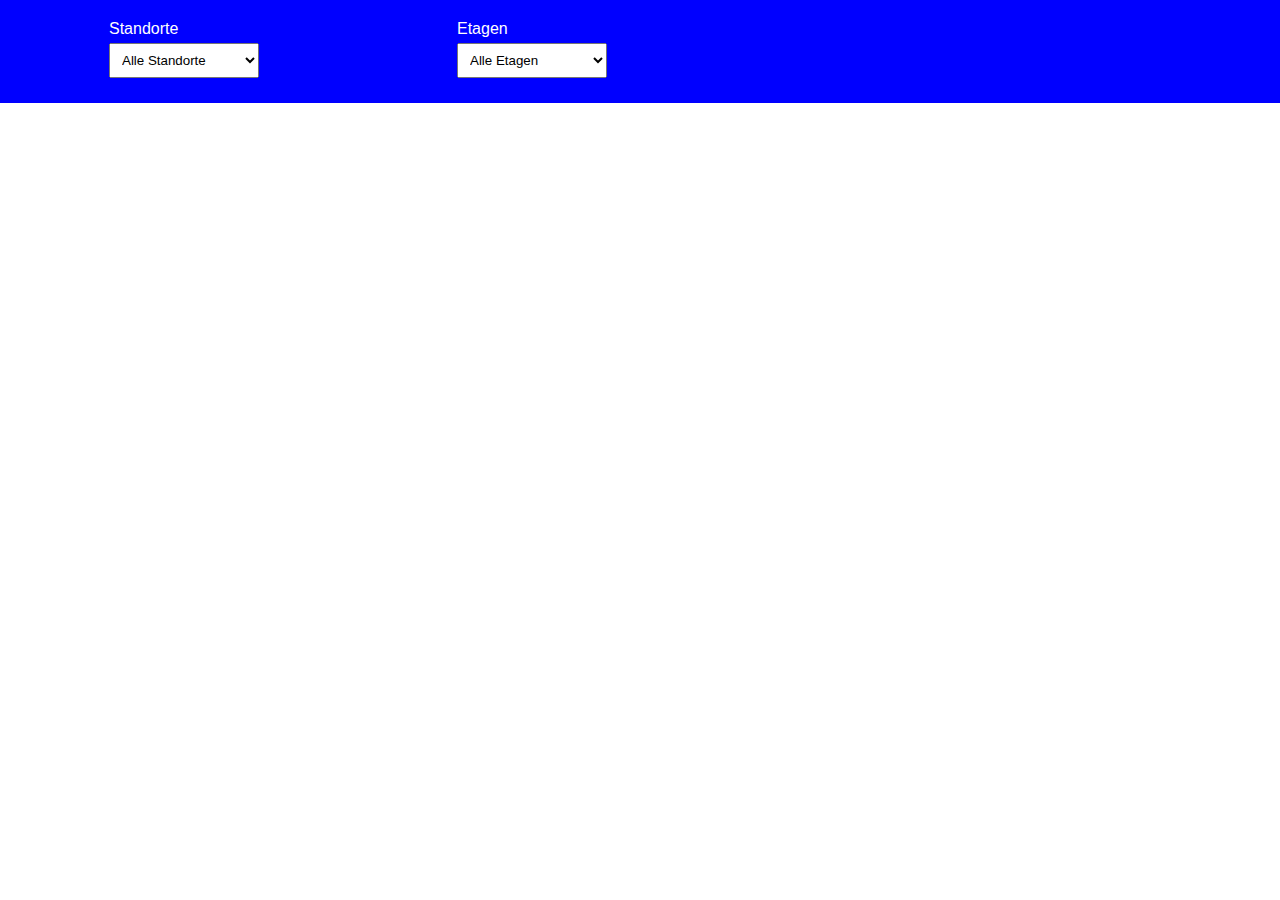
<file: index.html>
<!DOCTYPE html>
<html lang="de">
<head>
    <meta charset="UTF-8">
    <meta name="viewport" content="width=device-width, initial-scale=1.0">
    <title>Zimmerbuchung</title>
    <style>
        body {
            font-family: Arial, sans-serif;
            margin: 0;
            padding: 0;
        }

        .header {
            background-color: #0000FF;
            color: white;
            padding: 10px;
            text-align: left;
            display: flex;
            flex-wrap: wrap;
            justify-content: space-around;
        }

        .select-container {
            display: flex;
            flex-direction: column;
            align-items: flex-start;
            margin: 10px;
        }

        select {
            margin: 5px 0;
            padding: 8px;
            width: 150px;
        }

        .room {
            border: 1px solid #000;
            margin: 2px;
            padding: 30px;
            display: flex;
            justify-content: space-between;
            align-items: center;
            display: none; /* Initially hide rooms */
        }

        .booked {
            color: red;
        }

        .free {
            color: green;
        }

        /* Styling for the "Buchen" button */
        .custom-button {
            display: inline-block;
            padding: 10px 20px;
            background-color: #0000FF;
            color: white;
            text-decoration: none;
            border-radius: 10px;
            transition: background-color 0.3s ease;
            margin-left: 10px;
        }

        .custom-button:hover {
            background-color: #003366;
        }

        /* Styling for the "Profil" button */
        .profil-container {
            display: flex;
            align-items: center;
        }

        .profil-container h2 {
            margin-right: 10px;
        }

        /* Media Query for screens with a resolution of 2048x1536 or higher */
        @media (min-width: 2048px) and (min-height: 1536px) {
            .header {
                font-size: 24px;
            }

            select {
                font-size: 16px;
            }

            .room {
                font-size: 18px;
            }
        }

        /* Additional media query for smaller screens, e.g., smartphones */
        @media (max-width: 600px) {
            .select-container {
                margin: 10px 0;
            }

            select {
                width: 100%;
            }
        }
    </style>
</head>
<body>

<div class="header">
    <div class="select-container">
        <label for="location">Standorte</label>
        <select id="location" onchange="filterRooms()">
            <option value="all">Alle Standorte</option>
            <option value="bzz-horgen">BZZ Horgen</option>
            <option value="bzz-staefa">BZZ Stäfa</option>
            <!-- Weitere Standorte hier -->
        </select>
    </div>
    <div class="select-container">
        <label for="floor">Etagen</label>
        <select id="floor" onchange="filterRooms()">
            <option value="all">Alle Etagen</option>
            <option value="1">1. Etage</option>
            <option value="2">2. Etage</option>
            <option value="3">3. Etage</option>
            <option value="4">4. Etage</option>
            <!-- Weitere Etagen hier -->
        </select>
    </div>
    <!-- Updated "Profil" container with an icon -->
    <div class="profil-container">
        <h2></h2>
    </div>
    <div class="profil-container">
        <h2></h2>
    </div>
    <div class="profil-container">
        <h2></h2>
    </div>
</div>

<!-- Sample room entries with "Buchen" buttons -->

<!-- Horgen -->
<div class="room" data-location="bzz-horgen" data-floor="1">
    <span>Zimmer BZZ Horgen H101</span>
    <span class="free">Frei</span>
    <a href="#" class="custom-button">Buchen</a>
</div>

<div class="room" data-location="bzz-horgen" data-floor="1">
    <span>Zimmer BZZ Horgen H102</span>
    <span class="free">Frei</span>
    <a href="#" class="custom-button">Buchen</a>
</div>

<div class="room" data-location="bzz-horgen" data-floor="2">
    <span>Zimmer BZZ Horgen H201</span>
    <span class="free">Frei</span>
    <a href="#" class="custom-button">Buchen</a>
</div>

<div class="room" data-location="bzz-horgen" data-floor="3">
    <span>Zimmer BZZ Horgen H301</span>
    <span class="booked">besetzt</span>
    <a href="#" class="custom-button">Buchen</a>
</div>

<div class="room" data-location="bzz-horgen" data-floor="3">
    <span>Zimmer BZZ Horgen H302</span>
    <span class="booked">besetzt</span>
    <a href="#" class="custom-button">Buchen</a>
</div>

<div class="room" data-location="bzz-horgen" data-floor="3">
    <span>Zimmer BZZ Horgen H301</span>
    <span class="booked">besetzt</span>
    <a href="#" class="custom-button">Buchen</a>
</div>


<!-- Stäfa -->
<div class="room" data-location="bzz-staefa" data-floor="2">
    <span>Zimmer BZZ Stäfa S201</span>
    <span class="free">Frei</span>
    <a href="#" class="custom-button">Buchen</a>
</div>

<div class="room" data-location="bzz-staefa" data-floor="1">
    <span>Zimmer BZZ Stäfa S101</span>
    <span class="free">Frei</span>
    <a href="#" class="custom-button">Buchen</a>
</div>
<!-- Weitere Zimmer hier -->

<script>
    function filterRooms() {
        var locationFilter = document.getElementById('location').value;
        var floorFilter = document.getElementById('floor').value;

        var rooms = document.querySelectorAll('.room');

        rooms.forEach(function (room) {
            var location = room.getAttribute('data-location');
            var floor = room.getAttribute('data-floor');

            if ((locationFilter === 'all' || location === locationFilter) &&
                (floorFilter === 'all' || floor === floorFilter)) {
                room.style.display = 'flex';
            } else {
                room.style.display = 'none';
            }
        });
    }
</script>

</body>
</html>
</file>
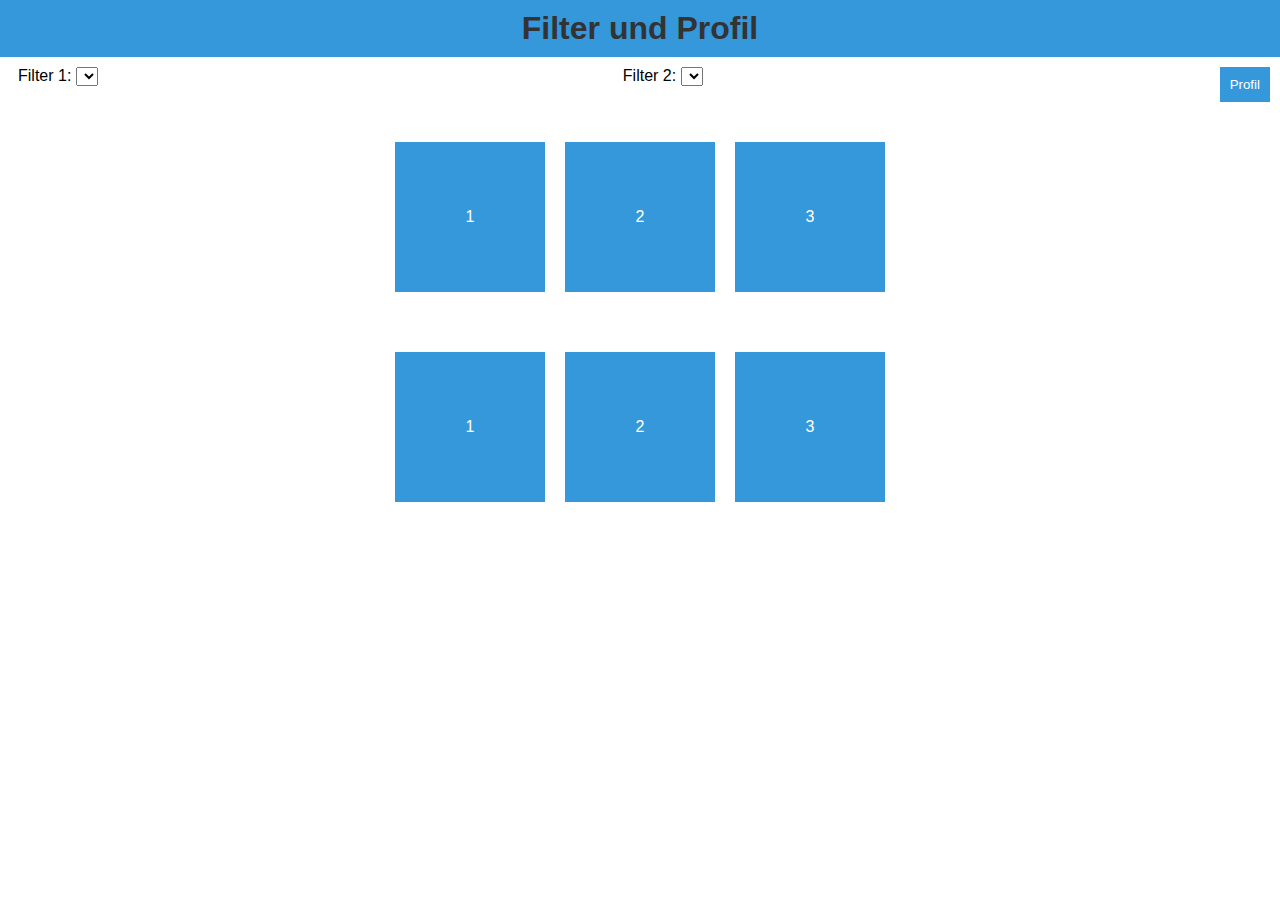
<file: Immobilienverwaltung.html>
<!DOCTYPE html>
<html lang="de">
<head>
  <meta charset="UTF-8">
  <meta name="viewport" content="width=device-width, initial-scale=1.0">
   <link rel="stylesheet" href="style.css">
  <title>Filter und Profil</title>
</head>
<body>

  <div id="header">
    <h1>Filter und Profil</h1>
  </div>

  <div id="filters">
    <div>
      <label for="filter1">Filter 1:</label>
      <select id="filter1">
        <!-- Optionen für Filter 1 -->
      </select>
    </div>
    <div>
      <label for="filter2">Filter 2:</label>
      <select id="filter2">
        <!-- Optionen für Filter 2 -->
      </select>
    </div>
    <button id="profile-button">Profil</button>
  </div>

  <div id="container">
    <!-- Kästchen hier einfügen -->
    <div class="box" onclick="openPopup(1)">1</div>
    <div class="box" onclick="openPopup(2)">2</div>
    <div class="box" onclick="openPopup(3)">3</div>
    <!-- Weitere Kästchen hinzufügen -->
  </div>

 <div id="container">
    <!-- Kästchen hier einfügen -->
    <div class="box" onclick="openPopup(1)">1</div>
    <div class="box" onclick="openPopup(2)">2</div>
    <div class="box" onclick="openPopup(3)">3</div>
    <!-- Weitere Kästchen hinzufügen -->
  </div>


  <div id="popup1" class="popup">
    <span class="close" onclick="closePopup(1)">&times;</span>
    <!-- Inhalt des Popups für Kästchen 1 -->
    Informationen für Kästchen 1
  </div>

  <div id="popup2" class="popup">
    <span class="close" onclick="closePopup(2)">&times;</span>
    <!-- Inhalt des Popups für Kästchen 2 -->
    Informationen für Kästchen 2
  </div>

  <div id="popup3" class="popup">
    <span class="close" onclick="closePopup(3)">&times;</span>
    <!-- Inhalt des Popups für Kästchen 3 -->
    Informationen für Kästchen 3
  </div>

 <div id="popup3" class="popup">
    <span class="close" onclick="closePopup(3)">&times;</span>
    <!-- Inhalt des Popups für Kästchen 3 -->
    Informationen für Kästchen 3
  </div>

  <!-- Weitere Popups hinzufügen -->

  <script>
    function openPopup(id) {
      document.getElementById('popup' + id).style.display = 'block';
    }

    function closePopup(id) {
      document.getElementById('popup' + id).style.display = 'none';
    }
  </script>

</body>
</html>
</file>
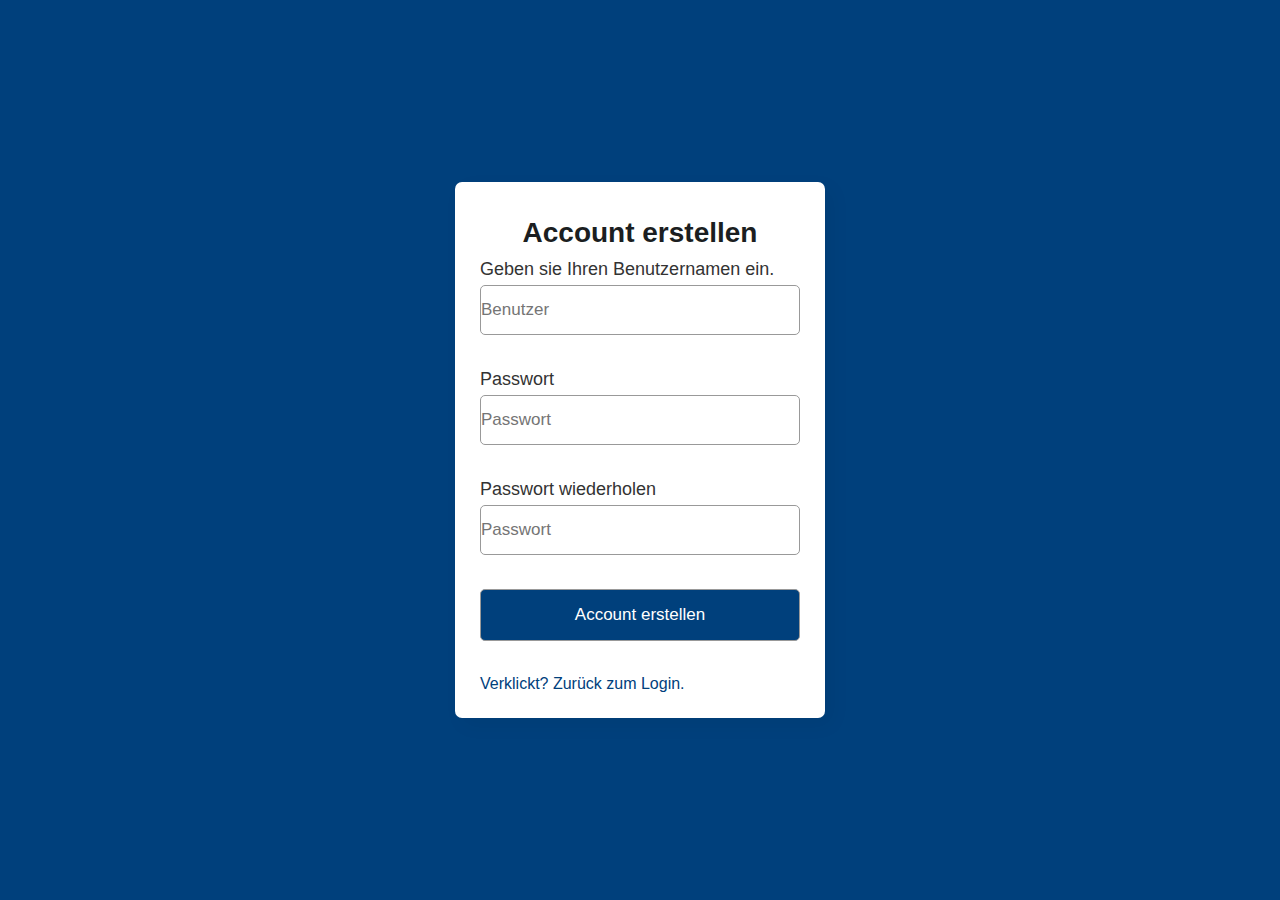
<file: registrieren.html>
<!DOCTYPE html>
<html lang="en">
<head>
    <meta charset="UTF-8">
    <title>Login</title>
    <link rel="icon" href="./Pics/Favicon/Zeichenfläche 1.png" type="image/png">
    <link rel="stylesheet" href="style.css">
</head>
<body>
<div id="mantelindex">
    <div class="div1">
        <h2>Account erstellen</h2>
        <form name="myForm" method="post">
            <p>
                Geben sie Ihren Benutzernamen ein.
            </p>
            <input type="text" name="Uname" class="inputText" placeholder="Benutzer">
            <br><br>

            <p>Passwort</p>
            <input type="password" name="Pass" class="inputText" placeholder="Passwort">
            <br><br>
            <p>Passwort wiederholen</p>
            <input type="password" name="Pass" class="inputText" placeholder="Passwort">
            <br><br>
            <input type="button" name="log" id="logButton" value="Account erstellen" class="knopf" onclick="login()">
            <br><br>
            <a href="index.html" class="verlinkung">Verklickt? Zurück zum Login.</a>
        </form>
    </div>
</div>
<script src="script.js"></script>

</body>
</html>
</file>
<file: style.css>
@import url('https:@//fonts.googleapis.com/css2?family=Nunito:ital,wght@0,400;0,600;1,200&display=swap');



* {
    margin: 0;
    padding: 0;
    box-sizing: border-box;
    font-family: 'Nunito', sans-serif;
    scroll-behavior: smooth;
}

body{
    background-color: #00407C;;

}
.div1 {
    box-sizing: border-box;
    width: 370px;
    margin: auto;
    margin: 10 0 0 450px;
    overflow: hidden;
    padding: 25px;
    border-radius: 7px;
    background-color: white;
    box-shadow: 7px 7px 20px rgba(0, 0, 0, 0.05)
}

#mantelindex {

    display: flex;
    align-items: center;
    justify-content: center;
    min-height: 100vh;
    padding: 0 10px;
    background-color: #00407C;
}


#mantelindex h2 {
    font-size: 28px;
    font-weight: 600;
    text-align: center;
}

h2{
    text-align:center;
    padding: 10px;
    color: #1b1e21;
}
label{
    color:black;
    padding-left: 8px;

}

form button:hover {
    background: #2d6166;
}


form :where(input, select, button) {
    width: 100%;
    outline: none;
    border-radius: 5px;
    border: none;
}

form p {
    font-size: 18px;
    margin-bottom: 5px;
}

form input {
    height: 50px;
    font-size: 17px;
    padding-left: 0 15px;
    border: 1px solid #999;
    margin-bottom: 1rem;
}

form input:focus {
    padding-right: 0 14px;
    border: 2px solid #00407C
;
}

form .liste {
    display: flex;
    margin-top: 20px;
    align-items: center;

}



form .umrechnungs-rate {
    font-size: 17px;
    margin: 20px 0 30px;
}

.knopf  {
    height: 52px;
    color: #fff;
    font-size: 17px;
    cursor: pointer;
    background: #00407C;
    transition: 0.3s ease;
    color: white;
}

form button:hover {
    background: #2d6166;
}

.platzhalter {
    color: black;
}


::selection {
    color: white;
    background-color: #00407C;

}

.mantel {
    width: 450px;
    padding: 30px;
    border-radius: 10px;
    background-color: white;
    box-shadow: 7px 7px 20px rgba(0, 0, 0, 0.05)
}

.mantel header {
    font-size: 28px;
    font-weight: 600;
    text-align: center;
}

.mantel form {
    margin: 40px 0 20px 0;
}

.verlinkung {
    text-decoration: none;
    color: #00407C;
}

    body {
      font-family: Arial, sans-serif;
      margin: 0;
      padding: 0;
      background-color: #ffffff;
      color: #333333;
    }

    #header {
      background-color: #3498db;
      padding: 10px;
      text-align: center;
    }

    #filters {
      display: flex;
      justify-content: space-between;
      padding: 10px;
    }

    #profile-button {
      background-color: #3498db;
      color: #ffffff;
      border: none;
      padding: 10px;
      cursor: pointer;
    }

    #container {
      display: flex;
      flex-wrap: wrap;
      justify-content: center;
      padding: 20px;
    }

    .box {
      width: 150px;
      height: 150px;
      margin: 10px;
      background-color: #3498db;
      color: #ffffff;
      text-align: center;
      line-height: 150px;
      cursor: pointer;
    }

    .popup {
      display: none;
      position: fixed;
      top: 50%;
      left: 50%;
      transform: translate(-50%, -50%);
      padding: 20px;
      background-color: #ffffff;
      box-shadow: 0 0 10px rgba(0, 0, 0, 0.3);
      z-index: 2;
    }

    .close {
      position: absolute;
      top: 10px;
      right: 10px;
      cursor: pointer;
    }
</file>
